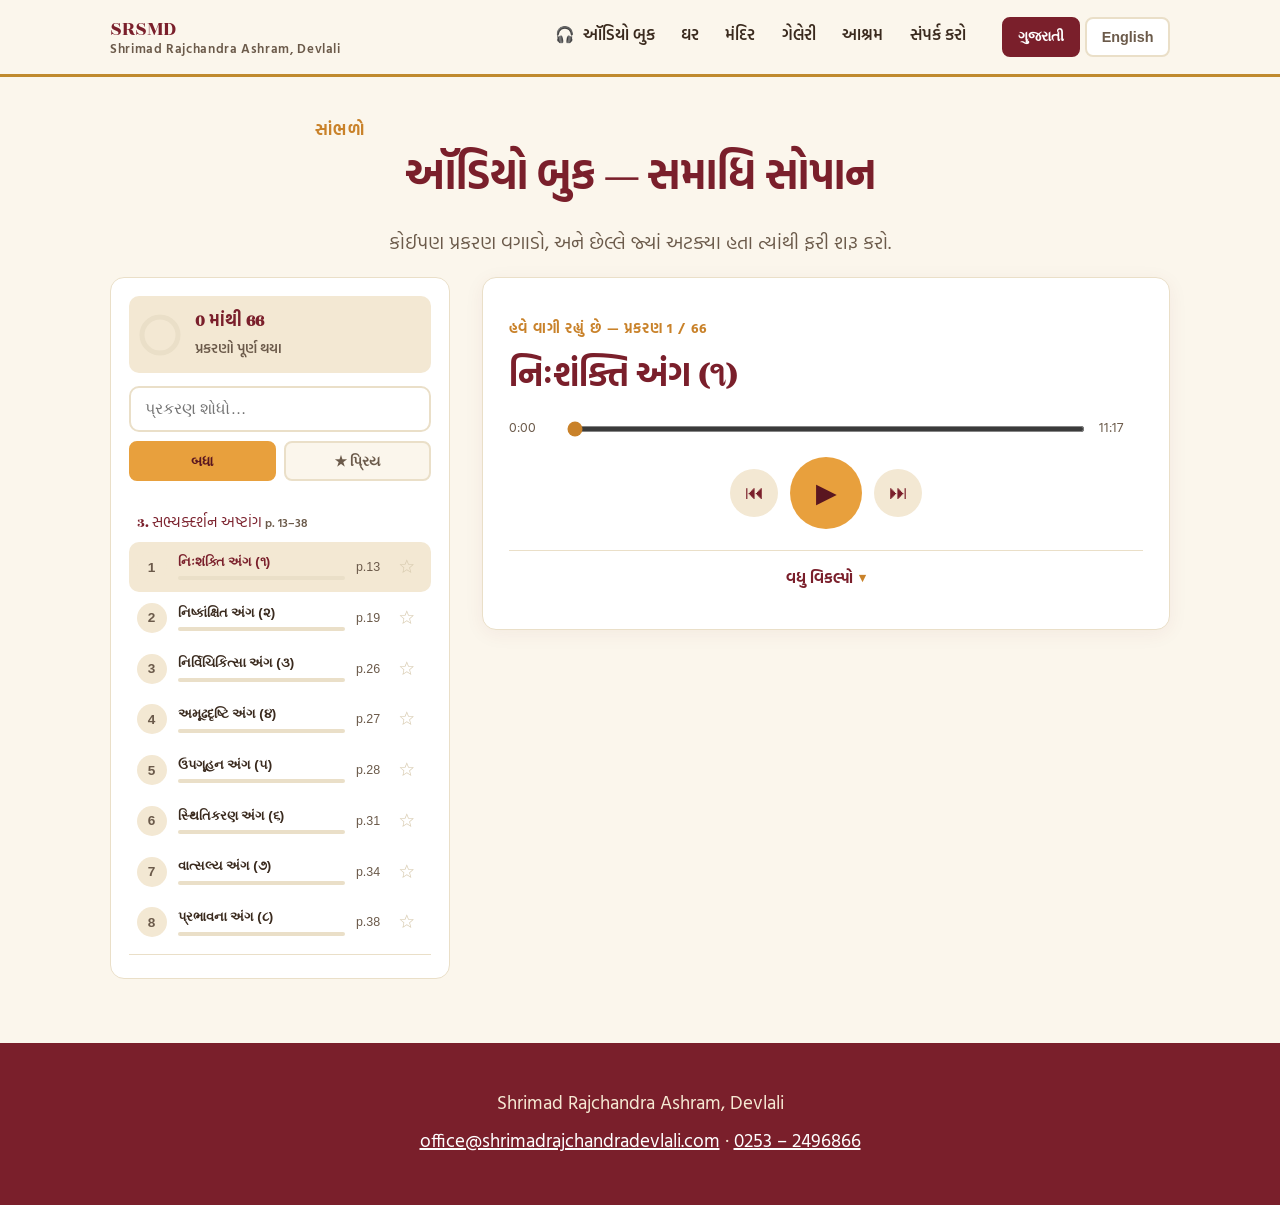
<file: audiobook/index.html>
<!DOCTYPE html>
<html lang="en">
<head>
<meta charset="utf-8">
<meta name="viewport" content="width=device-width, initial-scale=1.0">
<title>Audio Book — Shrimad Rajchandra Ashram, Devlali</title>
<meta name="description" content="Listen to the audio book, chapter by chapter.">

<link rel="preconnect" href="https://fonts.googleapis.com">
<link rel="preconnect" href="https://fonts.gstatic.com" crossorigin>
<link href="https://fonts.googleapis.com/css2?family=Rozha+One&family=Hind:wght@400;600;700&family=Hind+Vadodara:wght@400;500;600;700&display=swap" rel="stylesheet">

<link rel="stylesheet" href="assets/css/styles.css">

<!-- 
  FIXED CSS: Hides unwanted sections and centers the player properly 
  without breaking the desktop grid layout.
-->
<style>
  /* 1. Hide transcript / read-along section completely */
  .transcript-card {
    display: none !important;
  }

  /* 2. Hide speed, sleep timer, simple mode, and autoplay toggle inside More Options */
  .simple-mode-row,
  .player-settings {
    display: none !important;
  }

  /* 3. Fix layout now that transcript is hidden */
  .audiobook-layout main {
    display: flex;
    flex-direction: column;
    align-items: center; /* Centers the player card horizontally */
  }
  
  .player-card {
    width: 100%;
    max-width: 800px; /* Prevents it from stretching too wide on large monitors */
  }

  /* 4. Clean up the 'More options' section spacing since items were removed */
  .player-more-body {
    padding-bottom: 0.5rem;
  }

  /* 5. Hide the skip buttons completely */
  .btn-skip {
    display: none !important;
  }

  
  @media (max-width: 600px) {
    .player-transport {
      flex-wrap: nowrap !important; /* Forces all buttons to stay on one line */
      gap: 0.4rem !important;       /* Reduces the space between buttons */
    }
    
    /* Shrink the secondary buttons (skip & chapter step) */
    .player-transport .btn-skip,
    .player-transport .btn-chapter-step {
      width: 42px !important;
      height: 42px !important;
      font-size: 0.8rem !important;
    }
    
    .player-transport .btn-chapter-step {
      font-size: 1.1rem !important; /* Keeps the arrow icons readable */
    }

    /* Shrink the main play button slightly to save space */
    .player-transport .btn-play {
      width: 64px !important;
      height: 64px !important;
      font-size: 1.5rem !important;
    }
    
  }
</style>
</head>
<body>

<header class="site-header">
  <div class="header-inner">
    <a class="brand" href="../index.html">
      <span class="brand-main">SRSMD</span>
      <span class="brand-sub">Shrimad Rajchandra Ashram, Devlali</span>
    </a>

    <div class="header-right">
      <nav class="main-nav" id="main-nav" aria-label="Main navigation">
        <div class="lang-toggle lang-toggle--in-nav">
          <button type="button" data-lang="gu">ગુજરાતી</button>
          <button type="button" data-lang="en">English</button>
        </div>
        <a href="index.html">&#127911;&nbsp; <span data-gu="ઑડિયો બુક" data-en="Audio Book">Audio Book</span></a>
        <a href="../index.html" data-gu="ઘર" data-en="Home">Home</a>
        <a href="../index.html#mandir" data-gu="મંદિર" data-en="Mandir">Mandir</a>
        <a href="../index.html#gallery" data-gu="ગેલેરી" data-en="Gallery">Gallery</a>
        <a href="../index.html#ashram" data-gu="આશ્રમ" data-en="Ashram">Ashram</a>
        <a href="../index.html#contactus" data-gu="સંપર્ક કરો" data-en="Contact Us">Contact Us</a>
      </nav>

      <div class="lang-toggle lang-toggle--in-bar">
        <button type="button" data-lang="gu">ગુજરાતી</button>
        <button type="button" data-lang="en">English</button>
      </div>

      <button class="nav-toggle" aria-expanded="false" aria-controls="main-nav">&#9776; Menu</button>
    </div>
  </div>
</header>

<div class="reader-page-header">
  <p class="eyebrow" data-gu="સાંભળો" data-en="Listen">Listen</p>
  <h1 data-gu="ઑડિયો બુક — સમાધિ સોપાન" data-en="Audio Book — Samadhi Sopan">Audio Book — Samadhi Sopan</h1>
  <p data-gu="કોઈપણ પ્રકરણ વગાડો, અને છેલ્લે જ્યાં અટક્યા હતા ત્યાંથી ફરી શરૂ કરો." data-en="Play any chapter, and pick up right where you left off next time.">Play any chapter, and pick up right where you left off next time.</p>
</div>

<div class="container" id="audiobook-page" style="padding-bottom:4rem;">

  <!-- Continue Banner -->
  <div class="continue-banner" id="ab-continue-banner">
    <div class="continue-text">
      <span class="continue-label" data-gu="સાંભળવાનું ચાલુ રાખો" data-en="Continue listening">Continue listening</span>
      <span class="continue-title" id="ab-continue-title"></span>
    </div>
    <button class="btn btn-primary" id="ab-continue-btn" data-gu="ફરી શરૂ કરો" data-en="Resume">Resume</button>
  </div>

  <!-- Mobile chapter drawer toggle -->
  <button class="btn btn-outline btn-block chapter-drawer-toggle" id="ab-chapter-drawer-toggle">&#9776;&nbsp; <span data-gu="બધા પ્રકરણો" data-en="All Chapters">All Chapters</span> (<span id="ab-chapter-count"></span>)</button>

  <div class="audiobook-layout">

    <!-- Chapter list — desktop sidebar (KEPT INTACT for JS) -->
    <aside class="chapter-sidebar chapter-panel" aria-label="Chapter list">
      <div class="progress-summary">
        <svg class="progress-ring" width="44" height="44" viewBox="0 0 44 44" aria-hidden="true">
          <circle cx="22" cy="22" r="18" fill="none" stroke="#EADFC8" stroke-width="5"/>
          <circle id="ab-progress-ring-fill-sidebar" cx="22" cy="22" r="18" fill="none" stroke="#E8A03D" stroke-width="5" stroke-linecap="round" stroke-dasharray="113" stroke-dashoffset="113" transform="rotate(-90 22 22)"/>
        </svg>
        <span class="progress-summary-text"><strong id="ab-progress-count-sidebar">0 of 66</strong><span data-gu="પ્રકરણો પૂર્ણ થયા" data-en="chapters completed">chapters completed</span></span>
      </div>
      <div class="chapter-toolbar">
        <input type="search" class="chapter-search" placeholder="Search chapters…" aria-label="Search chapters" data-gu-placeholder="પ્રકરણ શોધો…">
        <div class="chapter-filter-row">
          <button type="button" class="active" data-filter="all" data-gu="બધા" data-en="All Chapters">All Chapters</button>
          <button type="button" data-filter="favorites" data-gu="&#9733; પ્રિય" data-en="&#9733; Favourites">&#9733; Favourites</button>
        </div>
      </div>
      <ul class="chapter-list" aria-label="Chapters"></ul>
    </aside>

    <!-- Player (ALL elements KEPT for JS, hidden via CSS above) -->
    <main>
      <div class="player-card" id="ab-player-card">
        <p class="player-eyebrow" id="ab-current-chapter-eyebrow">Now playing</p>
        <h2 class="player-title" id="ab-title">&nbsp;</h2>

        <div class="unavailable-notice" id="ab-unavailable" data-gu="આ પ્રકરણનું રેકોર્ડિંગ હજુ ઉમેરાયું નથી. ટૂંક સમયમાં ઉપલબ્ધ થશે." data-en="This chapter's recording hasn't been added yet — it'll be here soon.">This chapter's recording hasn't been added yet — it'll be here soon.</div>

        <audio id="ab-audio" preload="metadata"></audio>

        <div class="player-seek-row">
          <span class="player-time" id="ab-current-time">0:00</span>
          <input type="range" id="ab-seek" value="0" min="0" step="1" aria-label="Seek">
          <span class="player-time" id="ab-duration">0:00</span>
        </div>

        <div class="player-transport">
          <button class="btn-chapter-step" id="ab-prev-chapter" aria-label="Previous chapter">&#9198;</button>
          <button class="btn-skip" id="ab-skip-back" aria-label="Back 15 seconds">&#8634;15</button>
          <button class="btn-play" id="ab-play" aria-label="Play">&#9654;</button>
          <button class="btn-skip" id="ab-skip-fwd" aria-label="Forward 15 seconds">15&#8635;</button>
          <button class="btn-chapter-step" id="ab-next-chapter" aria-label="Next chapter">&#9197;</button>
        </div>

        <details class="player-more">
          <summary><span data-gu="વધુ વિકલ્પો" data-en="More options">More options</span></summary>
          <div class="player-more-body">
            <!-- HIDDEN via CSS but kept in DOM so JS doesn't break -->
            <div class="simple-mode-row">
              <span class="toggle-switch">
                <input type="checkbox" id="ab-simple-mode">
                <span class="toggle-slider"></span>
              </span>
              <span class="toggle-label" data-gu="સાદો મોડ (ઓછા બટન, મોટું પ્લે બટન)" data-en="Simple mode (fewer buttons, bigger play button)">Simple mode (fewer buttons, bigger play button)</span>
            </div>

            <!-- HIDDEN via CSS but kept in DOM so JS doesn't break -->
            <div class="player-settings">
              <div class="player-setting">
                <label for="ab-speed" data-gu="ઝડપ" data-en="Speed">Speed</label>
                <select id="ab-speed">
                  <option value="0.75">0.75x</option>
                  <option value="1" selected>1x</option>
                  <option value="1.25">1.25x</option>
                  <option value="1.5">1.5x</option>
                  <option value="2">2x</option>
                </select>
              </div>
              <div class="player-setting">
                <label for="ab-sleep" data-gu="સ્લીપ ટાઈમર" data-en="Sleep timer">Sleep timer</label>
                <select id="ab-sleep">
                  <option value="off">Off</option>
                  <option value="15">15 min</option>
                  <option value="30">30 min</option>
                  <option value="45">45 min</option>
                  <option value="chapter">End of chapter</option>
                </select>
              </div>
              <div class="player-setting">
                <label>&nbsp;</label>
                <div class="toggle-row">
                  <span class="toggle-switch">
                    <input type="checkbox" id="ab-autoplay" checked>
                    <span class="toggle-slider"></span>
                  </span>
                  <span class="toggle-label" data-gu="આગલું પ્રકરણ આપોઆપ વગાડો" data-en="Auto-play next chapter">Auto-play next chapter</span>
                </div>
              </div>
            </div>

            <div class="player-actions-row">
              <a class="btn btn-outline" id="ab-download" href="#" download>&#11015;&nbsp; <span data-gu="આ પ્રકરણ ડાઉનલોડ કરો" data-en="Download this chapter">Download this chapter</span></a>
              <button class="btn btn-outline" id="ab-share" type="button">&#128279;&nbsp; <span data-gu="આ પ્રકરણ શેર કરો" data-en="Share this chapter">Share this chapter</span></button>
            </div>

          </div>
        </details>
      </div>

      <!-- HIDDEN via CSS but kept in DOM so JS doesn't break -->
      <div class="transcript-card">
        <div class="transcript-header">
          <h3 data-gu="સાથે વાંચો" data-en="Read along">Read along</h3>
          <div class="font-size-controls" aria-label="Text size">
            <button type="button" data-size="small" aria-label="Small text" style="font-size:0.85rem;">A</button>
            <button type="button" data-size="medium" aria-label="Medium text" style="font-size:1rem;">A</button>
            <button type="button" data-size="large" aria-label="Large text" style="font-size:1.15rem;">A</button>
            <button type="button" data-size="xlarge" aria-label="Extra large text" style="font-size:1.3rem;">A</button>
          </div>
        </div>
        <div class="transcript-text font-medium" id="ab-transcript-text">
          <p class="transcript-placeholder">Loading transcript…</p>
        </div>
      </div>

    </main>
  </div>
</div>

<!-- Chapter list — mobile drawer (KEPT INTACT) -->
<div class="chapter-drawer" id="ab-chapter-drawer">
  <div class="chapter-panel">
    <div class="chapter-drawer-header">
      <h3 style="margin:0;" data-gu="બધા પ્રકરણો" data-en="All Chapters">All Chapters</h3>
      <button class="chapter-drawer-close" id="ab-chapter-drawer-close" aria-label="Close chapter list">&times;</button>
    </div>
    <div class="progress-summary">
      <svg class="progress-ring" width="44" height="44" viewBox="0 0 44 44" aria-hidden="true">
        <circle cx="22" cy="22" r="18" fill="none" stroke="#EADFC8" stroke-width="5"/>
        <circle id="ab-progress-ring-fill-drawer" cx="22" cy="22" r="18" fill="none" stroke="#E8A03D" stroke-width="5" stroke-linecap="round" stroke-dasharray="113" stroke-dashoffset="113" transform="rotate(-90 22 22)"/>
      </svg>
      <span class="progress-summary-text"><strong id="ab-progress-count-drawer">0 of 66</strong><span data-gu="પ્રકરણો પૂર્ણ થયા" data-en="chapters completed">chapters completed</span></span>
    </div>
    <div class="chapter-toolbar">
      <input type="search" class="chapter-search" placeholder="Search chapters…" aria-label="Search chapters" data-gu-placeholder="પ્રકરણ શોધો…">
      <div class="chapter-filter-row">
        <button type="button" class="active" data-filter="all" data-gu="બધા" data-en="All Chapters">All Chapters</button>
        <button type="button" data-filter="favorites" data-gu="&#9733; પ્રિય" data-en="&#9733; Favourites">&#9733; Favourites</button>
      </div>
    </div>
    <ul class="chapter-list" aria-label="Chapters"></ul>
  </div>
</div>

<footer class="site-footer">
  <p>Shrimad Rajchandra Ashram, Devlali</p>
  <p><a href="mailto:office@shrimadrajchandradevlali.com">office@shrimadrajchandradevlali.com</a> &middot; <a href="tel:+912532496866">0253 – 2496866</a></p>
</footer>

<script src="assets/js/script.js"></script>
<script src="assets/js/audiobook-data.js"></script>
<script src="assets/js/audiobook.js"></script>
<script>document.getElementById('ab-chapter-count').textContent = typeof AUDIOBOOK_CHAPTERS !== 'undefined' ? AUDIOBOOK_CHAPTERS.length : 0;</script>
</body>
</html>
</file>
<file: audiobook/assets/css/styles.css>
/* =========================================================================
   Shrimad Rajchandra Ashram, Devlali — Stylesheet
   -------------------------------------------------------------------------
   HOW TO EDIT THIS FILE
   You almost never need to. The colours and sizes below are named so you
   can find them by what they mean, not what they look like. If something
   needs to change site-wide (e.g. "make everything a bit bigger"), change
   it once at the top under :root and it updates everywhere.
   ========================================================================= */

:root {
  /* --- Colour palette (temple / marigold theme) --- */
  --color-bg:          #FBF6EC; /* warm ivory page background */
  --color-bg-alt:      #F3E8D3; /* soft sandalwood — alternating sections */
  --color-maroon:      #7A1F2B; /* deep kumkum red — headings, brand */
  --color-maroon-dark: #5A1620; /* pressed / hover state of maroon */
  --color-saffron:     #E8A03D; /* marigold — buttons, accents */
  --color-saffron-dark:#C9822A; /* pressed / hover state of saffron */
  --color-ink:         #3A2A1E; /* body text — warm dark brown, not black */
  --color-ink-light:   #6B5A4A; /* secondary / muted text */
  --color-gold-line:   #C08A2E; /* toran divider + hairline rules */
  --color-white:       #FFFFFF;
  --color-focus:       #1B6FB0; /* visible keyboard focus ring — kept high contrast on purpose */

  /* --- Type --- */
  --font-display: 'Rozha One', 'Hind Vadodara', 'Noto Serif Gujarati', serif;
  --font-body:    'Hind', 'Hind Vadodara', 'Noto Sans Gujarati', sans-serif;

  /* Base size is intentionally larger than a typical site — this is for
     elderly readers. Do not shrink below 18px without discussing why. */
  --text-body:    1.19rem;   /* ~19px */
  --text-small:   1.0rem;    /* ~16px, used sparingly (captions only) */
  --text-h1:      2.6rem;
  --text-h2:      2.1rem;
  --text-h3:      1.5rem;
  --line-height-body: 1.75;

  /* --- Spacing / layout --- */
  --max-width: 1100px;
  --space-section: 4.5rem;
  --radius: 14px;
  --tap-min: 48px; /* minimum comfortable tap target */
}

/* =========================================================================
   Reset & base
   ========================================================================= */
*, *::before, *::after { box-sizing: border-box; }
html { scroll-behavior: smooth; }
html, body { max-width: 100%; overflow-x: hidden; } /* safety net: nothing should ever force horizontal scroll */
body {
  margin: 0;
  background: var(--color-bg);
  color: var(--color-ink);
  font-family: var(--font-body);
  font-size: var(--text-body);
  line-height: var(--line-height-body);
  -webkit-font-smoothing: antialiased;
  overflow-wrap: break-word; /* long unbroken words (long Gujarati compounds, emails) wrap instead of overflowing */
}
img { max-width: 100%; display: block; }
a { color: var(--color-maroon); text-decoration-thickness: 2px; }
a:hover { color: var(--color-saffron-dark); }

/* Visible keyboard focus everywhere — important for accessibility */
a:focus-visible, button:focus-visible, summary:focus-visible {
  outline: 3px solid var(--color-focus);
  outline-offset: 3px;
}

@media (prefers-reduced-motion: reduce) {
  html { scroll-behavior: auto; }
  * { animation-duration: 0.01ms !important; transition-duration: 0.01ms !important; }
}

h1, h2, h3 {
  font-family: var(--font-display);
  color: var(--color-maroon);
  line-height: 1.25;
  margin: 0 0 0.6em;
}
h1 { font-size: var(--text-h1); }
h2 { font-size: var(--text-h2); }
h3 { font-size: var(--text-h3); }

.container {
  max-width: var(--max-width);
  margin: 0 auto;
  padding: 0 1.25rem;
}

.section { padding: var(--space-section) 0; }
.section--alt { background: var(--color-bg-alt); }

.section-title {
  text-align: center;
  margin-bottom: 2rem;
}
.section-title p.eyebrow {
  font-size: var(--text-small);
  letter-spacing: 0.08em;
  text-transform: uppercase;
  color: var(--color-saffron-dark);
  font-weight: 600;
  margin: 0 0 0.4rem;
}
.reader-page-header p.eyebrow {
  color: var(--color-saffron-dark);
  font-weight: 700;
  letter-spacing: 0.08em;
  text-transform: uppercase;
  font-size: var(--text-small);
  margin: 0 0 0.4rem;
}

/* =========================================================================
   Section divider — quiet on purpose. A thin gold hairline with a single
   small diamond at centre, the kind of restrained border motif found on
   temple thresholds and textile borders. Sections are told apart mainly
   by their alternating background colour; this just marks the seam.
   ========================================================================= */
.section-divider {
  display: flex;
  align-items: center;
  justify-content: center;
  height: 1px;
  background: var(--color-gold-line);
  opacity: 0.5;
}
.section-divider::before {
  content: "";
  width: 9px;
  height: 9px;
  background: var(--color-bg);
  border: 1.5px solid var(--color-gold-line);
  transform: rotate(45deg);
  flex-shrink: 0;
}

/* =========================================================================
   Header / Navigation
   ========================================================================= */
.site-header {
  position: sticky;
  top: 0;
  z-index: 100;
  background: var(--color-bg);
  border-bottom: 3px solid var(--color-gold-line);
}
.header-inner {
  max-width: var(--max-width);
  margin: 0 auto;
  padding: 0.85rem 1.25rem;
  display: flex;
  align-items: center;
  justify-content: space-between;
  gap: 1.5rem;
}

.brand {
  display: flex;
  flex-direction: column;
  color: var(--color-maroon);
  text-decoration: none;
  line-height: 1.2;
  flex-shrink: 0;
}
.brand .brand-main {
  font-family: var(--font-display);
  font-size: 1.3rem;
}
.brand .brand-sub {
  font-family: var(--font-body);
  font-size: 0.8rem;
  font-weight: 600;
  color: var(--color-ink-light);
  letter-spacing: 0.05em;
}
.brand:hover .brand-main { color: var(--color-saffron-dark); }

/* Desktop: nav sits in the middle, call/directions stay top-right */
.header-right {
  display: flex;
  align-items: center;
  gap: 1.5rem;
}

.main-nav {
  display: flex;
  flex-wrap: wrap;
  gap: 0.15rem;
}
.main-nav a {
  display: inline-block;
  padding: 0.6rem 0.75rem;
  color: var(--color-ink);
  text-decoration: none;
  font-weight: 600;
  font-size: 0.98rem;
  border-radius: 8px;
  white-space: nowrap;
}
.main-nav a:hover,
.main-nav a:focus-visible { background: var(--color-bg-alt); color: var(--color-maroon); }

.btn {
  display: inline-flex;
  align-items: center;
  justify-content: center;
  gap: 0.5rem;
  min-height: var(--tap-min);
  padding: 0.75rem 1.4rem;
  border-radius: 999px;
  font-family: var(--font-body);
  font-weight: 700;
  font-size: 1rem;
  text-decoration: none;
  border: 2px solid transparent;
  cursor: pointer;
}
.btn-primary { background: var(--color-saffron); color: var(--color-maroon-dark); }
.btn-primary:hover { background: var(--color-saffron-dark); color: var(--color-white); }
.btn-outline { background: transparent; color: var(--color-maroon); border-color: var(--color-maroon); }
.btn-outline:hover { background: var(--color-maroon); color: var(--color-white); }
.btn-block { width: 100%; }
.btn-large { min-height: 56px; font-size: 1.1rem; padding: 0.9rem 1.8rem; }

/* Mobile nav toggle — hidden on desktop */
.nav-toggle {
  display: none;
  min-width: var(--tap-min);
  min-height: var(--tap-min);
  background: var(--color-bg-alt);
  border: 2px solid var(--color-gold-line);
  border-radius: 10px;
  font-size: 1rem;
  font-weight: 700;
  color: var(--color-maroon);
  align-items: center;
  justify-content: center;
  gap: 0.4rem;
  cursor: pointer;
  flex-shrink: 0;
}

@media (max-width: 900px) {
  .header-inner { flex-wrap: wrap; }
  .header-right { gap: 0.5rem; flex-wrap: wrap; justify-content: flex-end; flex: 1 1 auto; }
  .nav-toggle { display: inline-flex; }

  .main-nav {
    order: 3;
    flex-direction: column;
    flex-basis: 100%;
    width: 100%;
    display: none;
    border-top: 1px solid var(--color-gold-line);
    margin-top: 0.75rem;
    padding-top: 0.75rem;
  }
  .main-nav.open { display: flex; }
  .main-nav a { width: 100%; font-size: 1.1rem; padding: 0.9rem 0.6rem; }
}

/* =========================================================================
   Hero
   ========================================================================= */
.hero {
  position: relative;
  overflow: hidden;
}
.hero-slide {
  position: relative;
  height: 60vh;
  min-height: 380px;
  max-height: 620px;
  background-size: cover;
  background-position: center;
  display: none;
}
.hero-slide.active { display: block; }
.hero-slide::after {
  content: "";
  position: absolute;
  inset: 0;
  background: linear-gradient(180deg, rgba(58,42,30,0.05) 0%, rgba(58,42,30,0.55) 85%);
}
.hero-caption {
  position: absolute;
  left: 0; right: 0; bottom: 0;
  padding: 2rem 1.25rem 2.5rem;
  z-index: 2;
  text-align: center;
}
.hero-caption h1 {
  color: var(--color-white);
  font-size: clamp(1.9rem, 5vw, var(--text-h1));
  text-shadow: 0 2px 10px rgba(0,0,0,0.4);
}
.hero-caption p {
  color: #F6E9D3;
  font-size: 1.15rem;
  max-width: 640px;
  margin: 0 auto 1.5rem;
  text-shadow: 0 1px 6px rgba(0,0,0,0.4);
}
.hero-cta-row {
  display: flex;
  gap: 0.75rem;
  justify-content: center;
  flex-wrap: wrap;
}

.hero-controls button {
  position: absolute;
  top: 50%;
  transform: translateY(-50%);
  z-index: 3;
  width: 52px;
  height: 52px;
  border-radius: 50%;
  border: none;
  background: rgba(255,255,255,0.85);
  color: var(--color-maroon);
  font-size: 1.6rem;
  line-height: 1;
  cursor: pointer;
  display: flex;
  align-items: center;
  justify-content: center;
}
.hero-controls button:hover { background: var(--color-white); }
.hero-prev { left: 14px; }
.hero-next { right: 14px; }

.hero-dots {
  position: absolute;
  z-index: 3;
  bottom: 14px;
  left: 50%;
  transform: translateX(-50%);
  display: flex;
  gap: 10px;
}
.hero-dots button {
  width: 14px; height: 14px;
  border-radius: 50%;
  border: 2px solid var(--color-white);
  background: transparent;
  padding: 0;
  cursor: pointer;
}
.hero-dots button.active { background: var(--color-saffron); border-color: var(--color-saffron); }

@media (max-width: 600px) {
  .hero-slide { height: 46vh; min-height: 300px; }
  .hero-controls button { width: 44px; height: 44px; }
}

/* =========================================================================
   Two-up devotional cards (Mandir section)
   ========================================================================= */
.card-grid {
  display: grid;
  grid-template-columns: 1fr 1fr;
  gap: 2rem;
}
@media (max-width: 760px) {
  .card-grid { grid-template-columns: 1fr; }
}
.devotional-card {
  background: var(--color-white);
  border: 1px solid #EADFC8;
  border-radius: var(--radius);
  overflow: hidden;
  box-shadow: 0 4px 18px rgba(122,31,43,0.06);
  display: flex;
  flex-direction: column;
}
.devotional-card img { width: 100%; height: 260px; object-fit: cover; }
.devotional-card .card-body {
  padding: 1.5rem;
  display: flex;
  flex-direction: column;
  gap: 1rem;
  flex: 1;
}
.devotional-card blockquote {
  margin: 0;
  font-style: italic;
  color: var(--color-ink);
  border-left: 4px solid var(--color-saffron);
  padding-left: 1rem;
}
.devotional-card .card-body .btn { margin-top: auto; }

/* =========================================================================
   Media embeds (audio / video) — always responsive
   ========================================================================= */
.media-wrap { position: relative; width: 100%; padding-top: 56.25%; border-radius: var(--radius); overflow: hidden; box-shadow: 0 4px 18px rgba(122,31,43,0.08); }
.media-wrap iframe { position: absolute; inset: 0; width: 100%; height: 100%; border: 0; }
.media-wrap.audio { padding-top: 0; height: 340px; }

.media-grid { display: grid; grid-template-columns: 1fr 1fr; gap: 1.75rem; }
@media (max-width: 760px) { .media-grid { grid-template-columns: 1fr; } }

/* =========================================================================
   Upcoming programmes
   ========================================================================= */
.programme-list {
  list-style: none;
  margin: 0 0 2rem;
  padding: 0;
  display: grid;
  gap: 1rem;
}
.programme-item {
  display: flex;
  gap: 1rem;
  align-items: flex-start;
  background: var(--color-white);
  border: 1px solid #EADFC8;
  border-radius: var(--radius);
  padding: 1.1rem 1.3rem;
}
.programme-date {
  flex: 0 0 auto;
  min-width: 110px;
  font-weight: 700;
  color: var(--color-maroon);
  font-family: var(--font-display);
  font-size: 1.15rem;
}
.programme-item p { margin: 0; }

/* =========================================================================
   Gallery grid + lightbox
   ========================================================================= */
.gallery-grid {
  display: grid;
  grid-template-columns: repeat(auto-fill, minmax(180px, 1fr));
  gap: 0.9rem;
}
.gallery-grid button {
  padding: 0;
  border: none;
  background: none;
  cursor: pointer;
  border-radius: 10px;
  overflow: hidden;
  aspect-ratio: 1 / 1;
  min-width: var(--tap-min);
  min-height: var(--tap-min);
}
.gallery-grid img { width: 100%; height: 100%; object-fit: cover; transition: transform 0.25s ease; }
.gallery-grid button:hover img { transform: scale(1.06); }

.lightbox {
  position: fixed;
  inset: 0;
  z-index: 1000;
  background: rgba(30, 20, 12, 0.92);
  display: none;
  align-items: center;
  justify-content: center;
  padding: 1.5rem;
}
.lightbox.open { display: flex; }
.lightbox img { max-width: min(92vw, 1000px); max-height: 85vh; border-radius: 8px; box-shadow: 0 10px 40px rgba(0,0,0,0.5); }
.lightbox-close {
  position: absolute;
  top: 18px; right: 18px;
  width: 52px; height: 52px;
  border-radius: 50%;
  border: none;
  background: var(--color-saffron);
  color: var(--color-maroon-dark);
  font-size: 1.6rem;
  cursor: pointer;
}
.lightbox-nav {
  position: absolute;
  top: 50%;
  transform: translateY(-50%);
  width: 56px; height: 56px;
  border-radius: 50%;
  border: none;
  background: rgba(255,255,255,0.85);
  color: var(--color-maroon);
  font-size: 1.8rem;
  cursor: pointer;
}
.lightbox-prev { left: 16px; }
.lightbox-next { right: 16px; }

/* =========================================================================
   Accordion (native <details>) — Ashram info, CD list
   ========================================================================= */
.accordion-item {
  background: var(--color-white);
  border: 1px solid #EADFC8;
  border-radius: var(--radius);
  margin-bottom: 1rem;
  overflow: hidden;
}
.accordion-item summary {
  list-style: none;
  cursor: pointer;
  padding: 1.15rem 1.4rem;
  font-family: var(--font-display);
  font-size: 1.25rem;
  color: var(--color-maroon);
  display: flex;
  align-items: center;
  justify-content: space-between;
  gap: 1rem;
  min-height: var(--tap-min);
}
.accordion-item summary::-webkit-details-marker { display: none; }
.accordion-item summary::after {
  content: "+";
  font-size: 1.6rem;
  color: var(--color-saffron-dark);
  flex-shrink: 0;
  transition: transform 0.2s ease;
}
.accordion-item[open] summary::after { content: "\2212"; }
.accordion-item summary:hover { background: var(--color-bg-alt); }
.accordion-body { padding: 0 1.4rem 1.4rem; }
.accordion-body ul { padding-left: 1.3rem; margin: 0; }
.accordion-body li { margin-bottom: 0.6rem; }

/* =========================================================================
   Contact section
   ========================================================================= */
.contact-grid {
  display: grid;
  grid-template-columns: 1fr 1fr;
  gap: 2rem;
}
@media (max-width: 760px) { .contact-grid { grid-template-columns: 1fr; } }
.contact-card {
  background: var(--color-white);
  border: 1px solid #EADFC8;
  border-radius: var(--radius);
  padding: 1.6rem;
}
.contact-card h3 { margin-bottom: 1rem; }
.contact-line {
  display: flex;
  gap: 0.7rem;
  align-items: flex-start;
  margin-bottom: 0.9rem;
}
.contact-line strong { color: var(--color-ink); }
.contact-line a.tap { font-weight: 700; }

.form-map-grid {
  display: grid;
  grid-template-columns: 1fr 1fr;
  gap: 1.75rem;
  margin-top: 2.5rem;
}
@media (max-width: 760px) { .form-map-grid { grid-template-columns: 1fr; } }
.map-wrap iframe, .form-wrap iframe { width: 100%; height: 420px; border: 0; border-radius: var(--radius); }

/* =========================================================================
   Book reader (biography / teachings pages — scanned page viewer)
   ========================================================================= */
.reader-page-header {
  text-align: center;
  padding: 2.5rem 1.25rem 1rem;
}
.reader-page-header p {
  color: var(--color-ink-light);
  max-width: 640px;
  margin: 0.5rem auto 0;
}

.reader {
  max-width: 760px;
  margin: 0 auto;
  padding: 1rem 1.25rem 4rem;
}
.reader-frame {
  background: var(--color-white);
  border: 1px solid #EADFC8;
  border-radius: var(--radius);
  box-shadow: 0 4px 20px rgba(122,31,43,0.08);
  padding: 1rem;
}
.reader-image-wrap {
  display: flex;
  align-items: center;
  justify-content: center;
  min-height: 320px;
  background: var(--color-bg-alt);
  border-radius: 10px;
  overflow: hidden;
}
.reader-image-wrap img {
  max-width: 100%;
  max-height: 72vh;
  width: auto;
  height: auto;
}

.reader-controls {
  display: flex;
  align-items: center;
  justify-content: space-between;
  gap: 1rem;
  margin-top: 1rem;
}
.reader-controls .btn {
  min-width: 120px;
}
.reader-position {
  font-family: var(--font-display);
  color: var(--color-maroon);
  font-size: 1.15rem;
  text-align: center;
  white-space: nowrap;
}
.reader-position small {
  display: block;
  font-family: var(--font-body);
  font-weight: 600;
  color: var(--color-ink-light);
  font-size: 0.85rem;
}

.reader-jump {
  display: flex;
  align-items: center;
  justify-content: center;
  gap: 0.6rem;
  margin-top: 1.25rem;
  flex-wrap: wrap;
}
.reader-jump label { font-weight: 600; }
.reader-jump input[type="number"] {
  width: 80px;
  min-height: 44px;
  padding: 0.4rem 0.6rem;
  font-size: 1.05rem;
  border: 2px solid #EADFC8;
  border-radius: 8px;
  text-align: center;
}
.reader-jump .btn { min-height: 44px; padding: 0.5rem 1rem; }

@media (max-width: 480px) {
  .reader-controls .btn span.btn-label { display: none; }
  .reader-controls .btn { min-width: 56px; padding: 0.75rem; }
}

/* =========================================================================
   Audio Book
   ========================================================================= */

/* --- Continue listening banner --- */
.continue-banner {
  display: none; /* shown by JS only when there's something to resume */
  align-items: center;
  justify-content: space-between;
  gap: 1rem;
  flex-wrap: wrap;
  background: var(--color-maroon);
  color: var(--color-white);
  border-radius: var(--radius);
  padding: 1.1rem 1.4rem;
  margin-bottom: 2rem;
}
.continue-banner.visible { display: flex; }
.continue-banner .continue-text { display: flex; flex-direction: column; }
.continue-banner .continue-label {
  font-size: 0.85rem;
  text-transform: uppercase;
  letter-spacing: 0.06em;
  color: #F0C888;
  font-weight: 700;
}
.continue-banner .continue-title { font-family: var(--font-display); font-size: 1.25rem; }
.continue-banner .btn-primary { flex-shrink: 0; }

/* --- Layout: sidebar + main reading/player pane --- */
.audiobook-layout {
  display: grid;
  grid-template-columns: 340px 1fr;
  gap: 2rem;
  align-items: start;
}
@media (max-width: 900px) {
  .audiobook-layout { grid-template-columns: 1fr; }
  .chapter-sidebar.chapter-panel { display: none; } /* mobile uses the drawer instead — two classes so this reliably beats .chapter-panel's own display:flex */
}

/* --- Chapter sidebar / drawer (shared styles; drawer adds an overlay) --- */
.chapter-panel {
  background: var(--color-white);
  border: 1px solid #EADFC8;
  border-radius: var(--radius);
  padding: 1.1rem;
  max-height: 78vh;
  display: flex;
  flex-direction: column;
}
.chapter-sidebar.chapter-panel { position: sticky; top: calc(var(--header-height, 80px) + 16px); }

.chapter-toolbar { display: flex; flex-direction: column; gap: 0.6rem; margin-bottom: 0.9rem; }
.chapter-search {
  width: 100%;
  min-height: 46px;
  padding: 0.5rem 0.9rem;
  font-size: 1rem;
  border: 2px solid #EADFC8;
  border-radius: 10px;
}
.chapter-filter-row { display: flex; gap: 0.5rem; }
.chapter-filter-row button {
  flex: 1;
  min-height: 40px;
  border-radius: 8px;
  border: 2px solid #EADFC8;
  background: var(--color-bg);
  font-weight: 700;
  font-size: 0.9rem;
  cursor: pointer;
  color: var(--color-ink-light);
}
.chapter-filter-row button.active { background: var(--color-saffron); border-color: var(--color-saffron); color: var(--color-maroon-dark); }

.chapter-list { list-style: none; margin: 0; padding: 0; overflow-y: auto; flex: 1; }
.chapter-item {
  width: 100%;
  display: flex;
  align-items: center;
  gap: 0.7rem;
  padding: 0.65rem 0.5rem;
  border: none;
  background: none;
  border-radius: 10px;
  cursor: pointer;
  text-align: left;
  min-height: var(--tap-min);
}
.chapter-item:hover { background: var(--color-bg-alt); }
.chapter-item.active { background: var(--color-bg-alt); }
.chapter-item.active .chapter-item-title { color: var(--color-maroon); }
.chapter-item-num {
  flex-shrink: 0;
  width: 30px; height: 30px;
  border-radius: 50%;
  background: var(--color-bg-alt);
  color: var(--color-ink-light);
  font-size: 0.85rem;
  font-weight: 700;
  display: flex;
  align-items: center;
  justify-content: center;
}
.chapter-item.completed .chapter-item-num { background: var(--color-saffron); color: var(--color-maroon-dark); }
.chapter-item-body { flex: 1; min-width: 0; }
.chapter-item-title {
  display: block;
  font-weight: 600;
  color: var(--color-ink);
  white-space: nowrap;
  overflow: hidden;
  text-overflow: ellipsis;
}
.chapter-item-progress { display: block; height: 4px; background: #EADFC8; border-radius: 2px; margin-top: 0.4rem; overflow: hidden; }
.chapter-item-progress-fill { display: block; height: 100%; background: var(--color-saffron); width: 0%; }
.chapter-item-star {
  flex-shrink: 0;
  background: none;
  border: none;
  font-size: 1.2rem;
  cursor: pointer;
  color: #D8CBB0;
  min-width: 32px;
}
.chapter-item-star.favorited { color: var(--color-saffron-dark); }
.chapter-item-page { flex-shrink: 0; font-size: 0.78rem; color: var(--color-ink-light); font-variant-numeric: tabular-nums; }
.chapter-item-author { display: block; font-size: 0.8rem; font-style: italic; color: var(--color-ink-light); margin-top: 0.1rem; }
.chapter-item.unavailable { opacity: 0.7; }
.chapter-item-unavailable-tag { display: block; font-size: 0.75rem; font-style: italic; font-weight: 400; color: var(--color-ink-light); margin-top: 0.1rem; }

.chapter-section-header {
  padding: 0.9rem 0.5rem 0.3rem;
  font-family: var(--font-display);
  font-size: 0.95rem;
  color: var(--color-maroon);
  border-top: 1px solid #EADFC8;
  margin-top: 0.4rem;
}
.chapter-list li:first-child.chapter-section-header { border-top: none; margin-top: 0; }
.chapter-section-pages { font-family: var(--font-body); font-size: 0.72rem; font-weight: 600; color: var(--color-ink-light); }

.chapter-empty { color: var(--color-ink-light); text-align: center; padding: 1.5rem 0.5rem; }

/* --- Language toggle: one copy lives in the header bar (desktop),
   one lives inside the mobile menu — CSS shows only the right one,
   so the mobile bar never gets crowded next to the hamburger. --- */
.lang-toggle { display: flex; gap: 0.3rem; }
.lang-toggle--in-nav { display: none; margin-bottom: 0.6rem; }
.lang-toggle button {
  min-height: 40px;
  padding: 0.4rem 0.9rem;
  border-radius: 8px;
  border: 2px solid #EADFC8;
  background: var(--color-white);
  font-weight: 700;
  font-size: 0.9rem;
  cursor: pointer;
  color: var(--color-ink-light);
}
.lang-toggle button.active { background: var(--color-maroon); border-color: var(--color-maroon); color: var(--color-white); }
@media (max-width: 900px) {
  .lang-toggle--in-bar { display: none; }
  .lang-toggle--in-nav { display: flex; }
}

/* --- Unavailable-recording notice inside the player --- */
.unavailable-notice {
  display: none;
  background: #FBEFE0;
  border: 1px solid #E8C98F;
  color: #8A5A1E;
  border-radius: 10px;
  padding: 0.8rem 1rem;
  font-size: 0.9rem;
  margin-bottom: 1.1rem;
  text-align: center;
}

/* Mobile chapter drawer (opens full-screen, same idea as the photo lightbox) */
.chapter-drawer-toggle { width: 100%; margin-bottom: 1.5rem; display: none; }
@media (max-width: 900px) { .chapter-drawer-toggle { display: inline-flex; } }

.chapter-drawer {
  position: fixed;
  inset: 0;
  z-index: 1000;
  background: rgba(30,20,12,0.5);
  display: none;
  align-items: flex-end;
  justify-content: center;
}
.chapter-drawer.open { display: flex; }
.chapter-drawer .chapter-panel {
  width: 100%;
  max-height: 85vh;
  border-radius: var(--radius) var(--radius) 0 0;
  margin: 0;
}
.chapter-drawer-header { display: flex; align-items: center; justify-content: space-between; margin-bottom: 0.8rem; }
.chapter-drawer-close {
  width: 40px; height: 40px;
  border-radius: 50%;
  border: none;
  background: var(--color-bg-alt);
  font-size: 1.3rem;
  cursor: pointer;
}

/* --- Player card --- */
.player-card {
  background: var(--color-white);
  border: 1px solid #EADFC8;
  border-radius: var(--radius);
  padding: 1.6rem;
  box-shadow: 0 4px 20px rgba(122,31,43,0.06);
}
.player-eyebrow { font-size: 0.85rem; font-weight: 700; letter-spacing: 0.06em; text-transform: uppercase; color: var(--color-saffron-dark); }
.player-title { margin: 0.2rem 0 1.2rem; }

.player-actions-row { display: flex; gap: 0.6rem; margin-bottom: 1.1rem; flex-wrap: wrap; }
.player-actions-row .btn { padding: 0.55rem 1rem; font-size: 0.9rem; min-height: 40px; }

.player-seek-row { display: flex; align-items: center; gap: 0.8rem; margin-bottom: 1rem; }
.player-seek-row input[type="range"] { flex: 1; accent-color: var(--color-saffron-dark); height: 6px; }
.player-time { font-variant-numeric: tabular-nums; font-size: 0.9rem; color: var(--color-ink-light); min-width: 44px; }

.player-transport {
  display: flex;
  align-items: center;
  justify-content: center;
  gap: 0.75rem;
  margin-bottom: 1.3rem;
  flex-wrap: wrap;
}
.player-transport button {
  border: none;
  background: var(--color-bg-alt);
  color: var(--color-maroon);
  border-radius: 50%;
  cursor: pointer;
  display: flex;
  align-items: center;
  justify-content: center;
}
.player-transport .btn-skip { width: 48px; height: 48px; font-size: 0.85rem; font-weight: 700; }
.player-transport .btn-chapter-step { width: 48px; height: 48px; font-size: 1.2rem; }
.player-transport .btn-play {
  width: 72px; height: 72px;
  background: var(--color-saffron);
  color: var(--color-maroon-dark);
  font-size: 1.7rem;
}
.player-transport .btn-play:hover { background: var(--color-saffron-dark); color: var(--color-white); }

.player-settings {
  display: flex;
  flex-wrap: wrap;
  gap: 0.9rem;
  align-items: center;
  justify-content: center;
}
.player-setting { display: flex; flex-direction: column; gap: 0.3rem; align-items: center; }
.player-setting label { font-size: 0.8rem; font-weight: 700; color: var(--color-ink-light); }
.player-setting select {
  min-height: 42px;
  border-radius: 8px;
  border: 2px solid #EADFC8;
  padding: 0.3rem 0.6rem;
  font-size: 0.95rem;
}

/* --- "More options" disclosure — keeps secondary controls out of the way
   until asked for, so the primary play controls stay the visual focus --- */
.player-more { margin-top: 1.3rem; border-top: 1px solid #EADFC8; padding-top: 0.2rem; }
.player-more summary {
  list-style: none;
  cursor: pointer;
  padding: 0.7rem 0.3rem;
  text-align: center;
  font-weight: 700;
  font-size: 0.95rem;
  color: var(--color-maroon);
  min-height: var(--tap-min);
  display: flex;
  align-items: center;
  justify-content: center;
  gap: 0.4rem;
}
.player-more summary::-webkit-details-marker { display: none; }
.player-more summary::after { content: "\25BE"; font-size: 0.8rem; color: var(--color-saffron-dark); }
.player-more[open] summary::after { content: "\25B4"; }
.player-more summary:hover { background: var(--color-bg-alt); border-radius: 8px; }
.player-more-body { padding-top: 0.8rem; display: flex; flex-direction: column; gap: 1.1rem; }

.toggle-row { display: flex; align-items: center; gap: 0.6rem; }
.toggle-switch { position: relative; width: 46px; height: 26px; flex-shrink: 0; }
.toggle-switch input { opacity: 0; width: 0; height: 0; }
.toggle-slider {
  position: absolute; inset: 0; cursor: pointer;
  background: #D8CBB0; border-radius: 999px; transition: 0.2s;
}
.toggle-slider::before {
  content: ""; position: absolute; width: 20px; height: 20px; left: 3px; top: 3px;
  background: var(--color-white); border-radius: 50%; transition: 0.2s;
}
.toggle-switch input:checked + .toggle-slider { background: var(--color-saffron); }
.toggle-switch input:checked + .toggle-slider::before { transform: translateX(20px); }
.toggle-label { font-size: 0.9rem; font-weight: 600; }

/* --- Progress summary at top of chapter list --- */
.progress-summary {
  display: flex;
  align-items: center;
  gap: 0.8rem;
  padding: 0.7rem 0.6rem;
  margin-bottom: 0.8rem;
  background: var(--color-bg-alt);
  border-radius: 10px;
}
.progress-ring { flex-shrink: 0; }
.progress-summary-text { font-size: 0.9rem; color: var(--color-ink-light); font-weight: 600; }
.progress-summary-text strong { color: var(--color-maroon); font-family: var(--font-display); font-size: 1.05rem; display: block; }

/* --- Simple mode: fewer, bigger controls for anyone who wants a plainer player --- */
.simple-mode-row {
  display: flex;
  align-items: center;
  justify-content: center;
  gap: 0.6rem;
  margin-bottom: 1.1rem;
}
.simple-mode-row .toggle-label { font-size: 0.85rem; color: var(--color-ink-light); }
.player-card.simple .player-settings,
.player-card.simple .player-actions-row,
.player-card.simple .btn-chapter-step { display: none; }
.player-card.simple .player-transport .btn-play { width: 88px; height: 88px; font-size: 2rem; }
.player-card.simple .player-transport .btn-skip { width: 58px; height: 58px; font-size: 1rem; }

/* --- Transcript --- */
.transcript-card {
  background: var(--color-white);
  border: 1px solid #EADFC8;
  border-radius: var(--radius);
  padding: 1.6rem;
  margin-top: 1.5rem;
}
.transcript-header { display: flex; align-items: center; justify-content: space-between; flex-wrap: wrap; gap: 0.8rem; margin-bottom: 1rem; }
.transcript-header h3 { margin: 0; }
.font-size-controls { display: flex; gap: 0.4rem; }
.font-size-controls button {
  width: 38px; height: 38px;
  border-radius: 8px;
  border: 2px solid #EADFC8;
  background: var(--color-bg);
  cursor: pointer;
  font-weight: 700;
}
.font-size-controls button.active { background: var(--color-saffron); border-color: var(--color-saffron); }

.transcript-text { color: var(--color-ink); }
.transcript-text p { margin: 0 0 1.1em; }
.transcript-text.font-small { font-size: 1rem; }
.transcript-text.font-medium { font-size: 1.19rem; }
.transcript-text.font-large { font-size: 1.4rem; }
.transcript-text.font-xlarge { font-size: 1.65rem; }
.transcript-placeholder { color: var(--color-ink-light); font-style: italic; }

@media (max-width: 600px) {
  .player-card, .transcript-card { padding: 1.2rem; }
  .player-transport { gap: 0.5rem; }
}

/* =========================================================================
   Footer
   ========================================================================= */
.site-footer {
  background: var(--color-maroon);
  color: #F6E9D3;
  text-align: center;
  padding: 2.5rem 1.25rem;
}
.site-footer a { color: var(--color-white); }
.site-footer p { margin: 0.3rem 0; }
</file>
